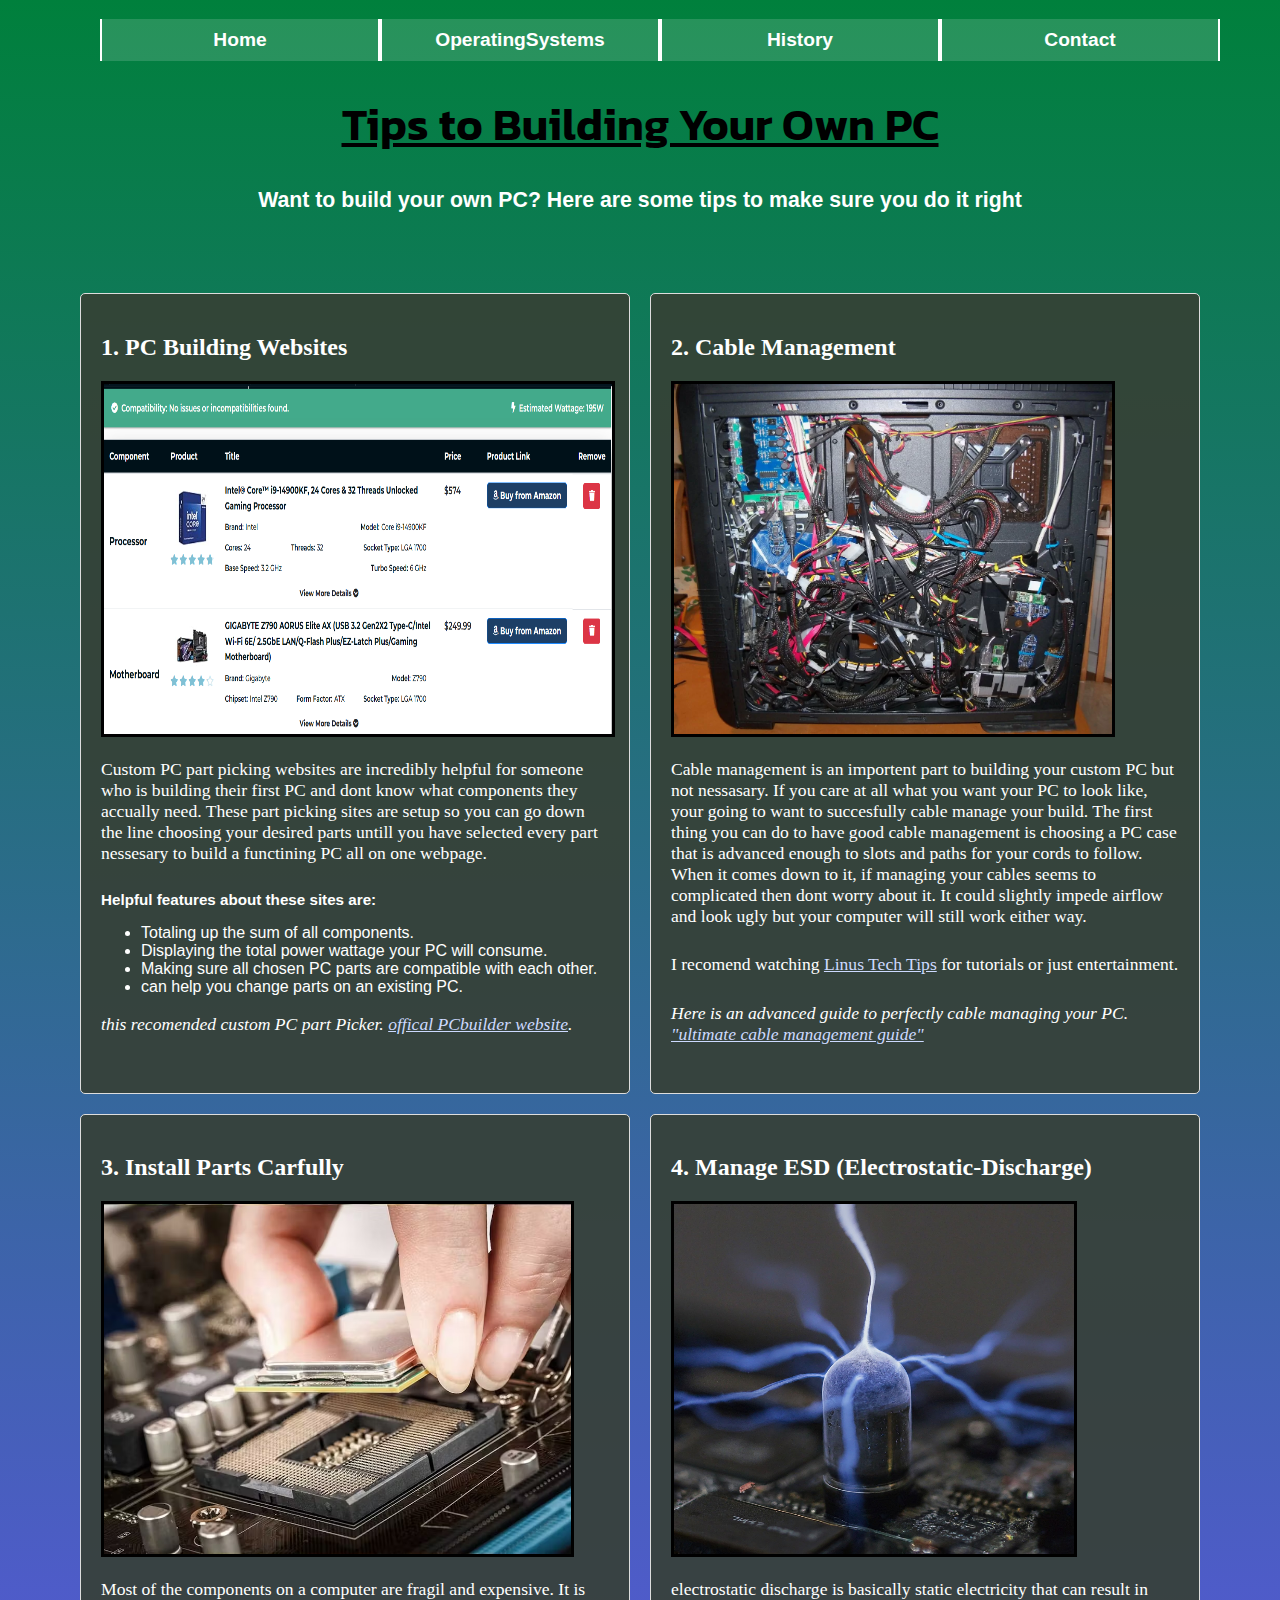
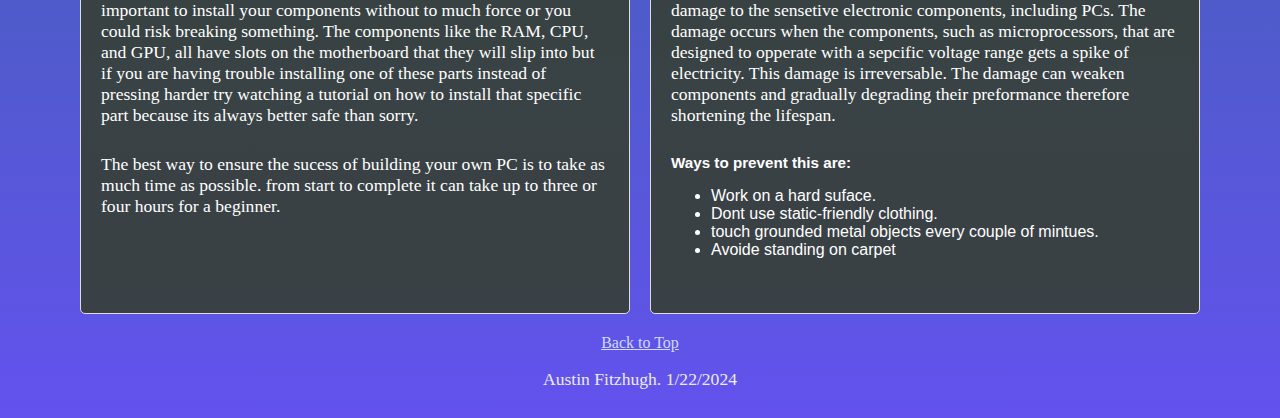
<file: index.html>
<!DOCTYPE html>
<html lang="en">

<head>
    <meta charset="UTF-8">
    <meta name="viewport" content="width=device-width, initial-scale=1.0">
    <title>Custom PC Building Tips</title>
    <link rel="stylesheet" href="CSS-folder/styles.css">
    <link rel="preconnect" href="https://fonts.googleapis.com">
    <link rel="preconnect" href="https://fonts.gstatic.com" crossorigin>
    <link
        href="https://fonts.googleapis.com/css2?family=Kanit:ital,wght@0,100;0,200;0,300;0,400;0,500;0,600;0,700;0,800;0,900;1,100;1,200;1,300;1,400;1,500;1,600;1,700;1,800;1,900&display=swap"
        rel="stylesheet">
</head>

<body>
    <!-- ---------------------NAV MENU-------------------- -->
    <nav>
        <ul>
            <li><a class="pages" href="index.html">Home</a></li>
            <li><a class="pages" href="OperatingSystems.html">OperatingSystems</a></li>
            <li><a class="pages" href="history.html">History</a></li>
            <li><a class="pages" href="contact.html">Contact</a></li>
        </ul>
        <!-- -------------Header----------------- -->
    </nav>
    <header>
        <h1>Tips to Building Your Own PC</h1>
        <h3 id="headh3">Want to build your own PC? Here are some tips to make sure you do it right</h3>
    </header>
    <!-- -------------Tips1 grid box----------------- -->
    <main class="tips-container">
        <div class="tips" id="tips1">
            <h2>1. PC Building Websites</h2>
            <img src="images/image_partpickerCompatibility_wattage.png"
                alt="PC Part Picker website compatibility check and wattage" height="350px">
            <p>Custom PC part picking websites are incredibly helpful for someone who is building their first PC and
                dont
                know what components they accually need.
                These part picking sites are setup so you can go down the line choosing your desired parts untill you
                have
                selected every part nessesary to build a functining PC all on one webpage.
            </p>
            <h3>Helpful features about these sites are:</h3>
            <ul>
                <li>Totaling up the sum of all components.</li>
                <li>Displaying the total power wattage your PC will consume.</li>
                <li>Making sure all chosen PC parts are compatible with each other.</li>
                <li>can help you change parts on an existing PC.</li>
            </ul>
            <p class="links"> this recomended custom PC part Picker.
                <a href="https://pcbuilder.net/">offical PCbuilder website</a>.
            </p>
        </div>
        <!-- -------------Tips2 grid box----------------- -->
        <div class="tips" id="tips2">
            <h2 id="secondtip">2. Cable Management</h2>
            <img src="images/Mauvais-cable-management-PC.webp" alt="poorly cable managed PC" height="350px">
            <p>Cable management is an importent part to building your custom PC but not nessasary. If you care at all
                what
                you want your PC to look like, your going to want to succesfully cable manage your build.
                The first thing you can do to have good cable management is choosing a PC case that is advanced enough
                to
                slots and paths for your cords to follow.
                When it comes down to it, if managing your cables seems to complicated then dont worry about it. It
                could
                slightly impede airflow and look ugly but your computer will still work either way.
            </p>
            <p> I recomend watching <a href="https://www.youtube.com/@LinusTechTips/featured">Linus Tech Tips</a> for
                tutorials or just entertainment.</p>
            <p class="links">Here is an advanced guide to perfectly cable managing your PC. <a
                    href="https://www.youtube.com/watch?v=HkB-GNEt9Fk">"ultimate cable management guide"</a></p>
        </div>
        <!-- -------------Tips3 grid box----------------- -->
        <div class="tips" id="tips3">
            <h2>3. Install Parts Carfully</h2>
            <img src="images/how_to_install_a_processor_into_a_motherboard_4fQ4w2mURA.avif"
                alt="carfully installing a cpu" height="350px">
            <p>Most of the components on a computer are fragil and expensive. It is important to install your components
                without to much force or you could risk breaking something.
                The components like the RAM, CPU, and GPU, all have slots on the motherboard that they will slip into
                but if you are having trouble installing one of these parts
                instead of pressing harder try watching a tutorial on how to install that specific part because its
                always better safe than sorry.
            </p>
            <p> The best way to ensure the sucess of building your own PC is to take as much time as possible. from
                start to complete it can take up to three or four hours for a beginner.</p>
        </div>
        <!-- -------------Tips4 grid box----------------- -->
        <div class="tips" id="tips4">
            <h2>4. Manage ESD (Electrostatic-Discharge) </h2>
            <img src="images/Electrostatic-Discharge-image.jpg" alt="Electrostatic Discharge image" height="350px"
                width="400px">
            <p>electrostatic discharge is basically static electricity that can result in damage to the sensetive
                electronic components, including PCs. The damage occurs when the components,
                such as microprocessors, that are designed to opperate with a sepcific voltage range gets a spike of
                electricity. This damage is irreversable.
                The damage can weaken components and gradually degrading their preformance therefore shortening the
                lifespan.
            </p>
            <h3>Ways to prevent this are:</h3>
            <ul>
                <li>Work on a hard suface.</li>
                <li>Dont use static-friendly clothing.</li>
                <li>touch grounded metal objects every couple of mintues.</li>
                <li>Avoide standing on carpet</li>
            </ul>
        </div>
    </main>


    <footer>
        <a href="#" id="back-to-top">Back to Top</a>
        <p>Austin Fitzhugh. 1/22/2024</p>
    </footer>
</body>

</html>
</file>
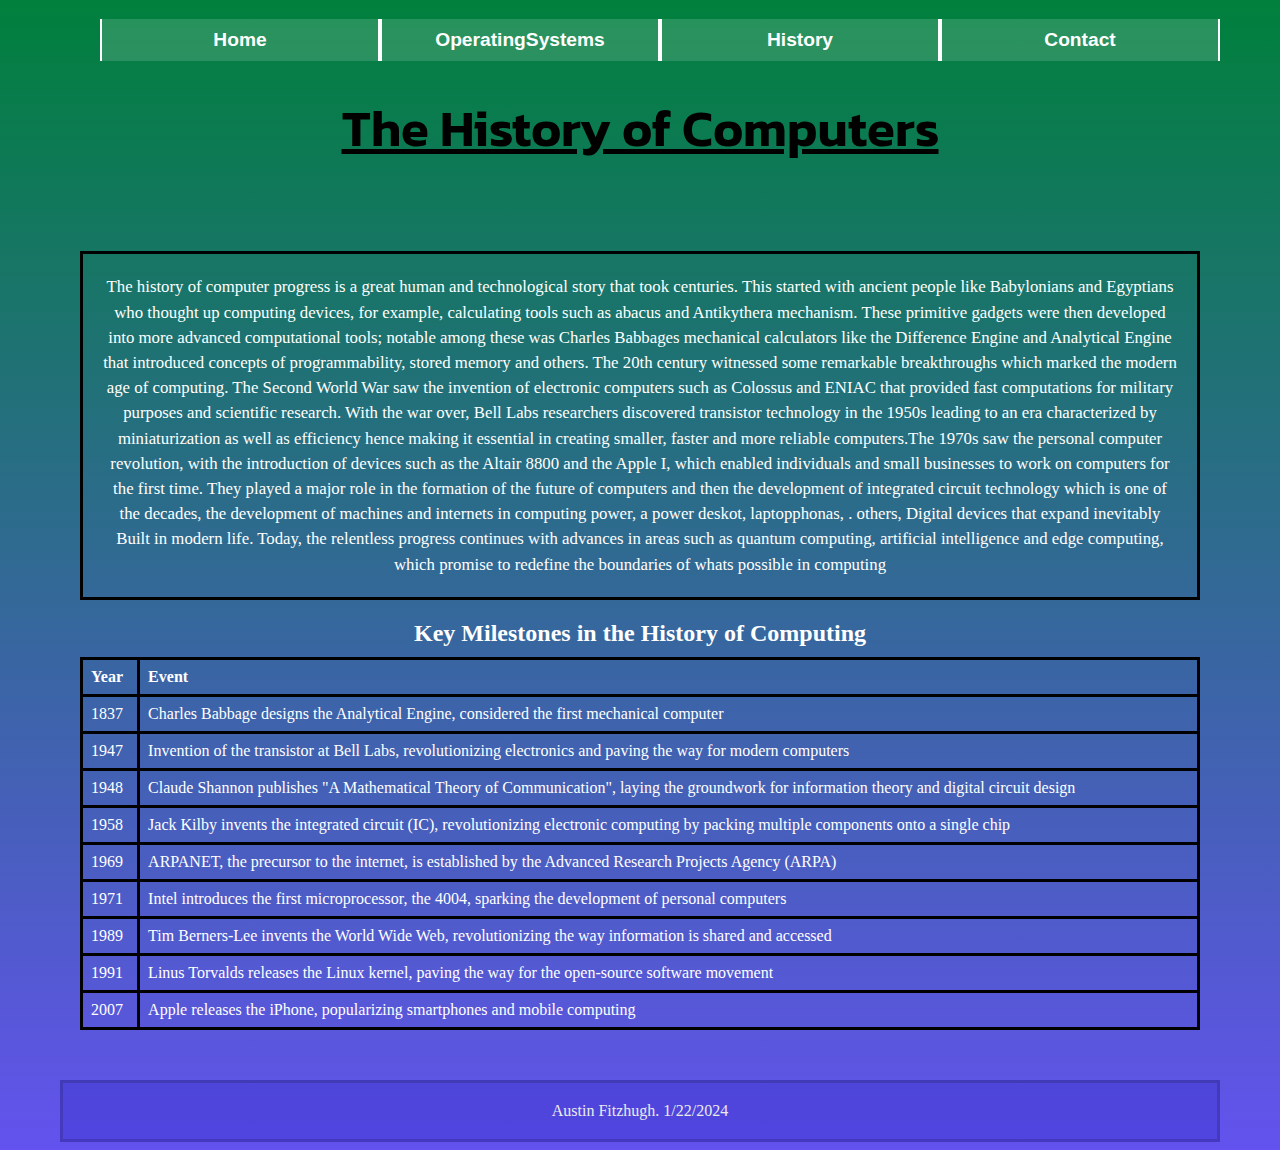
<file: history.html>
<!DOCTYPE html>
<html lang="en">

<head>
    <meta charset="UTF-8">
    <meta name="viewport" content="width=device-width, initial-scale=1.0">
    <title>History page</title>
    <link rel="stylesheet" href="CSS-folder/styles.css">
    <link rel="preconnect" href="https://fonts.googleapis.com">
    <link rel="preconnect" href="https://fonts.gstatic.com" crossorigin>
    <link
        href="https://fonts.googleapis.com/css2?family=Kanit:ital,wght@0,100;0,200;0,300;0,400;0,500;0,600;0,700;0,800;0,900;1,100;1,200;1,300;1,400;1,500;1,600;1,700;1,800;1,900&display=swap"
        rel="stylesheet">
</head>

<body>
    <!-- ---------------------NAV MENU-------------------- ---------->
    <nav>
        <ul>
            <li><a class="pages" href="index.html">Home</a></li>
            <li><a class="pages" href="OperatingSystems.html">OperatingSystems</a></li>
            <li><a class="pages" href="history.html">History</a></li>
            <li><a class="pages" href="contact.html">Contact</a></li>
            <!-- -------------------Text Box--------------------------- -->
        </ul>
    </nav>
    <header id="history-header">The History of Computers</header>
    <main class="history-main">
        <div class="flex-container">
            <p class="history-p">The history of computer progress is a great human and technological story that took
                centuries. This started with ancient people like Babylonians and Egyptians who thought up computing
                devices, for example, calculating tools such as abacus and Antikythera mechanism. These primitive
                gadgets were then developed into more advanced computational tools; notable among these was Charles
                Babbages mechanical calculators like the Difference Engine and Analytical Engine that introduced
                concepts of programmability, stored memory and others.
                The 20th century witnessed some remarkable breakthroughs which marked the modern age of computing. The
                Second World War saw the invention of electronic computers such as Colossus and ENIAC that provided fast
                computations for military purposes and scientific research. With the war over, Bell Labs researchers
                discovered transistor technology in the 1950s leading to an era characterized by miniaturization as well
                as efficiency hence making it essential in creating smaller, faster and more reliable computers.The
                1970s saw the personal computer revolution,
                with the introduction of devices such as the Altair 8800 and the Apple I, which enabled individuals and
                small businesses to work on computers for the first time. They played a major role in the formation of
                the future of computers and then the development of integrated circuit technology which is one of the
                decades, the development of machines and internets in computing power, a power deskot, laptopphonas, .
                others, Digital devices that expand inevitably Built in modern life. Today, the relentless progress
                continues with advances in areas such as quantum computing,
                artificial intelligence and edge computing, which promise to redefine the boundaries of whats possible
                in computing
            </p>
        </div>
        <!-- ---------------TimeLine Table----------------------- -->
        <table class="history-table">
            <caption>Key Milestones in the History of Computing</caption>
            <thead>
                <tr>
                    <th>Year</th>
                    <th>Event</th>
                </tr>
            </thead>
            <tbody>
                <tr>
                    <td>1837</td>
                    <td>Charles Babbage designs the Analytical Engine, considered the first mechanical computer</td>
                </tr>
                <tr>
                    <td>1947</td>
                    <td>Invention of the transistor at Bell Labs, revolutionizing electronics and paving the way for
                        modern computers</td>
                </tr>
                <tr>
                    <td>1948</td>
                    <td>Claude Shannon publishes "A Mathematical Theory of Communication", laying the groundwork for
                        information theory and digital circuit design</td>
                </tr>
                <tr>
                    <td>1958</td>
                    <td>Jack Kilby invents the integrated circuit (IC), revolutionizing electronic computing by packing
                        multiple components onto a single chip</td>
                </tr>
                <tr>
                    <td>1969</td>
                    <td>ARPANET, the precursor to the internet, is established by the Advanced Research Projects Agency
                        (ARPA)</td>
                </tr>
                <tr>
                    <td>1971</td>
                    <td>Intel introduces the first microprocessor, the 4004, sparking the development of personal
                        computers</td>
                </tr>
                <tr>
                    <td>1989</td>
                    <td>Tim Berners-Lee invents the World Wide Web, revolutionizing the way information is shared and
                        accessed</td>
                </tr>
                <tr>
                    <td>1991</td>
                    <td>Linus Torvalds releases the Linux kernel, paving the way for the open-source software movement
                    </td>
                </tr>
                <tr>
                    <td>2007</td>
                    <td>Apple releases the iPhone, popularizing smartphones and mobile computing</td>
                </tr>
                <!-- will Add more rows as needed -->
            </tbody>
        </table>
    </main>
    <footer id="history-footer">Austin Fitzhugh. 1/22/2024</footer>
</body>

</html>
</file>
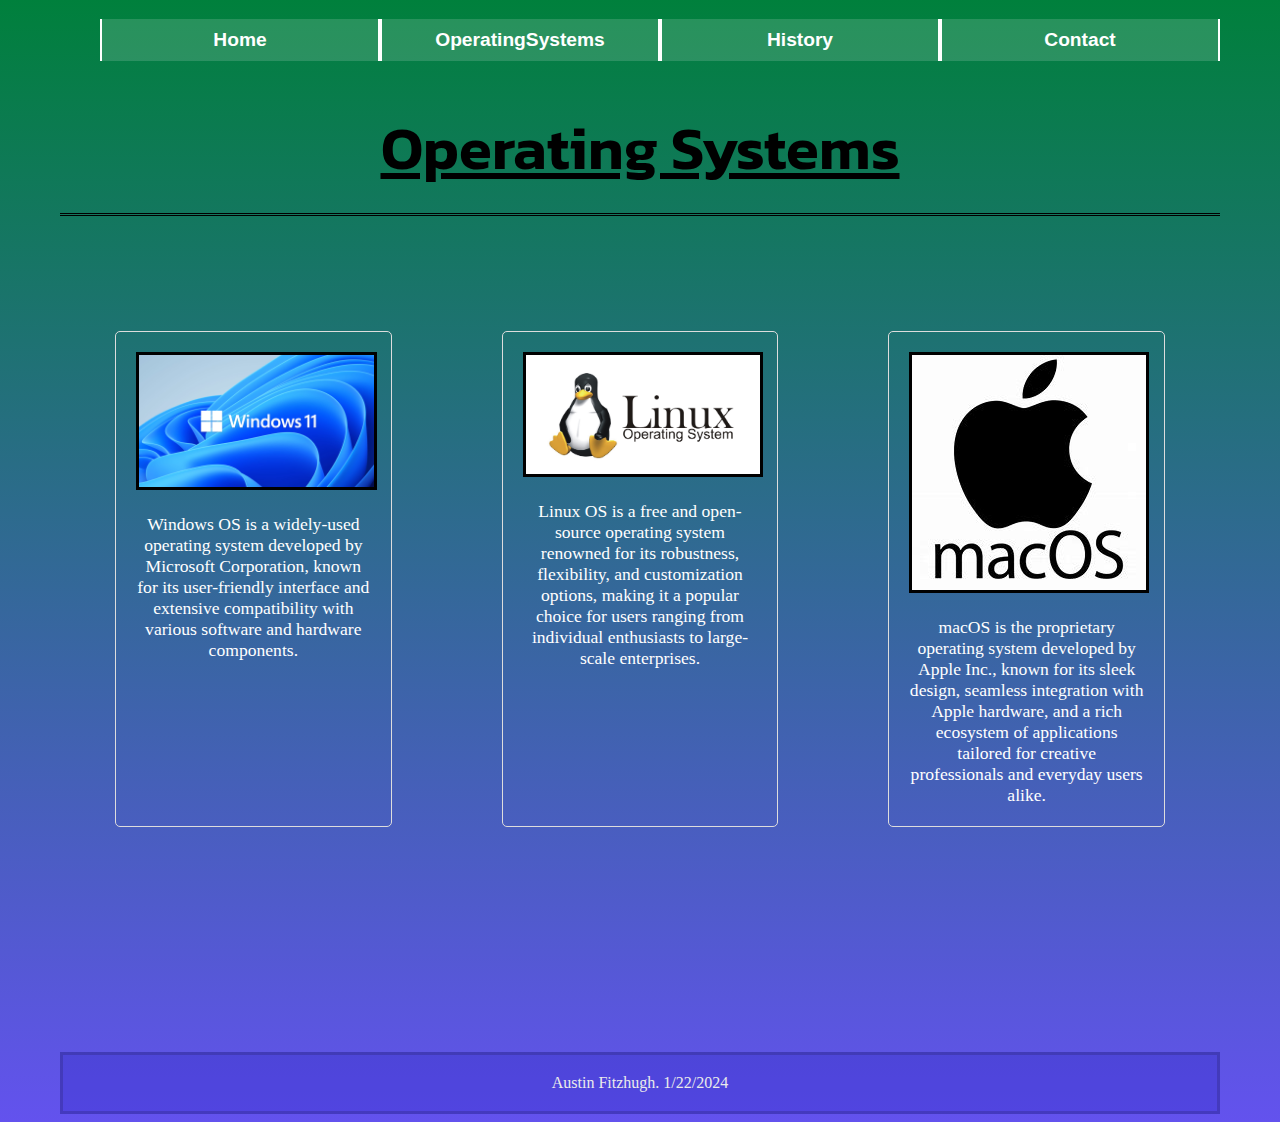
<file: OperatingSystems.html>
<!DOCTYPE html>
<html lang="en">

<head>
    <meta charset="UTF-8">
    <meta name="viewport" content="width=device-width, initial-scale=1.0">
    <title>Software page</title>
    <link rel="stylesheet" href="CSS-folder/styles.css">
    <link rel="preconnect" href="https://fonts.googleapis.com">
    <link rel="preconnect" href="https://fonts.gstatic.com" crossorigin>
    <link
        href="https://fonts.googleapis.com/css2?family=Kanit:ital,wght@0,100;0,200;0,300;0,400;0,500;0,600;0,700;0,800;0,900;1,100;1,200;1,300;1,400;1,500;1,600;1,700;1,800;1,900&display=swap"
        rel="stylesheet">
</head>

<body>
    <!-- ---------------------NAV MENU-------------------- -->
    <nav>
        <ul>
            <li><a class="pages" href="index.html">Home</a></li>
            <li><a class="pages" href="OperatingSystems.html">OperatingSystems</a></li>
            <li><a class="pages" href="history.html">History</a></li>
            <li><a class="pages" href="contact.html">Contact</a></li>
        </ul>
    </nav>
    <header>

        <h1 id="software-header">Operating Systems</h1>

    </header>
    <main class="software-main">
        <main class="grid-container">
            <!-- ------------Grid boxes---------------- -->
            <div class="grid-item">
                <a href="https://www.microsoft.com/software-download/windows11" target="_blank">
                    <img class="OS-hover" src="images/Hero-Bloom-Logo.jpg" alt="windows 11 logo">
                </a>
                <figcaption>Windows OS is a widely-used operating system developed by Microsoft Corporation, known for
                    its user-friendly interface and extensive compatibility with various software and hardware
                    components.</figcaption>
            </div>
            <div class="grid-item">
                <a href="https://www.linux.org/pages/download/" target="_blank">
                    <img class="OS-hover" src="images/LINUX-OS.jpg" alt="linux OS logo">
                </a>
                <figcaption>Linux OS is a free and open-source operating system renowned for its robustness,
                    flexibility, and customization options, making it a popular choice for users ranging from individual
                    enthusiasts to large-scale enterprises.</figcaption>
            </div>
            <div class="grid-item">
                <a href="https://support.apple.com/downloads/macos" target="_blank">
                    <img class="OS-hover" src="images/OIP.jpg" alt="MacOS logo">
                </a>
                <figcaption>macOS is the proprietary operating system developed by Apple Inc., known for its sleek
                    design, seamless integration with Apple hardware, and a rich ecosystem of applications tailored for
                    creative professionals and everyday users alike.</figcaption>
            </div>

        </main>

    </main>
    <footer id="software-footer">Austin Fitzhugh. 1/22/2024</footer>
</body>

</html>
</file>
<file: CSS-folder/styles.css>
/* -----------homepage------------ */
header {
    margin-bottom: 60px;
    text-align: center;
    font-size: 140%;
}

#headh3 {
    text-align: center;
}

p {
    padding-bottom: 10px;
    font-size: 110%;
}

h3 {
    color: rgb(255, 255, 255);
    font-size: 95%;
    font-family: Arial, Helvetica, sans-serif;
}

body {
    margin-left: 60px;
    margin-right: 60px;
    background-image: linear-gradient(rgb(0, 128, 60), rgba(25, 0, 230, 0.679))
}

main {
    color: rgb(255, 255, 255);

}

main.tips-container {
    display: grid;
    grid-template-columns: 1fr 1fr;
    grid-template-rows: 1fr 1fr;
    grid-gap: 20px;
    grid-template-areas:
        "tips1 tips2"
        "tips3 tips4";
    padding: 20px;
}

#tips1 {
    grid-area: tips1;
}

#tips2 {
    grid-area: tips2;
}

#tips3 {
    grid-area: tips3;
}

#tips4 {
    grid-area: tips4;
}

/* adds box around each tip */
div.tips {

    padding: 20px;
    border: 1px solid rgb(221, 221, 221);
    border-radius: 5px;
    background-color: rgba(54, 63, 52, 0.9);
}

ol>li {
    font-family: 'Franklin Gothic Medium', 'Arial Narrow', Arial, sans-serif;
}

ul>li {
    font-family: 'Franklin Gothic Medium', 'Arial Narrow', Arial, sans-serif;
}

h1 {
    text-decoration: underline;
    color: rgb(0, 0, 0);
    text-align: center;
    font-family: "Kanit", sans-serif;
    font-weight: 600;
    font-style: normal;
}

#secondtip {
    margin-top: 20px;
}

#PC_builder_link {
    font-style: oblique;
}

a {
    color: rgb(205, 218, 255);
}

img {
    border: 3px solid rgb(0, 0, 0);
    max-width: 100%;
    max-height: 100%;
}

.links {
    font-style: oblique;
}

footer {
    text-align: center;
    color: rgb(235, 235, 235);
}

/* ---------------Oporating system page------------------ */
#software-header {
    font-weight: 600;
    font-size: 270%;
    padding-bottom: 20px;
    border-bottom: double rgb(0, 0, 0);
    text-decoration: underline;
    font-family: "Kanit", sans-serif;
    font-style: normal;
}

#software-footer {
    margin-top: 130px;
    border: solid rgba(0, 0, 0, 0.148);
    padding: 1.2em;
    background-color: rgba(0, 0, 168, 0.167)
}

figcaption {
    margin-top: 20px;
    font-size: 110%;
}

/* Operating systems grid format */
.grid-container {
    display: grid;
    grid-template-rows: auto 3fr;
    grid-template-columns: repeat(3, 1fr);
    grid-gap: 40px;
    padding: 20px;
    justify-items: center;
}

.grid-item {
    background-color: rgba(0, 0, 0, 0);
    padding: 20px;
    border: 1px solid rgb(221, 221, 221);
    border-radius: 5px;
    text-align: center;
    margin: 35px;
}

.OS-hover:hover {
    border-color: rgb(0, 255, 255);
}

/* -----------History page------------ */
.history-main {
    display: flex;
    justify-content: center;
    align-items: center;
    flex-direction: column;
    padding: 0 20px;
}

.history-p {
    text-align: center;
    line-height: 1.5em;
    font-size: 105%;
    border: solid black;
    margin: 20px 0;
    padding: 20px;
}

#history-footer {
    margin-top: 50px;
    border: solid rgba(0, 0, 0, 0.148);
    padding: 1.2em;
    background-color: rgba(0, 0, 168, 0.167)
}

#history-header {
    font-weight: 600;
    font-size: 320%;
    padding-bottom: 5px;
    padding-top: 10px;
    text-decoration: underline;
    font-family: "Kanit", sans-serif;
    font-style: normal;
}

/* ----------------table for milestones in history------------------- */
.history-table {
    width: 100%;
    border-collapse: collapse;
}

.history-table caption {
    font-weight: bold;
    font-size: 150%;
    margin-bottom: 10px;
}

.history-table th,
.history-table td {
    border: 3px solid #000000;
    padding: 8px;
    text-align: left;
}

.history-table th {
    background-color: #00000000;
}

.history-table tbody tr:nth-child(even) {
    background-color: #f9f9f900;
}

.history-table tbody tr:hover {
    background-color: #f2f2f23a;
}

/* -------------Navigation menu-------------- */
nav {
    text-align: center;
    font-size: 120%;
    word-spacing: 1em;

}

nav ul {
    list-style-type: none;
    display: flex;
    justify-content: space-around;
    margin-left: 0;
}

nav ul li {
    display: inline;
    width: 33%;
    float: none;
}

nav ul li a:hover {
    background-color: rgba(12, 12, 12, 0.855);
}

nav ul li a {

    display: block;
    border-right: 2px solid white;
    border-left: 2px solid white;
    text-decoration: solid;
    color: white;
    text-align: center;

    padding-top: 10px;
    padding-bottom: 10px;
    padding-left: 15px;
    padding-right: 15px;
    background-color: rgba(255, 255, 255, 0.151);
    font-weight: bold;
}

/* column nav menu for smaller screen sizes */
@media only screen and (max-width:750px) {
    nav ul {
        flex-direction: column;
        align-items: center;
        align-content: center;
    }

    nav ul li {
        width: 100%;
        margin-bottom: 10px;
    }

    body {
        margin-left: 30px;

    }
}

@media only screen and (max-width:615px) {
    img {
        max-width: 100%;
        height: auto;
    }
}

@media only screen and (max-width:930px) {
    .grid-container {
        grid-template-columns: repeat(1, 1fr);
    }
}

/* For less open space around tips when shrinking resolution */
@media only screen and (max-width:1278px) {
    main.tips-container {
        grid-template-columns: auto;
        grid-template-rows: 1fr 1fr 1fr 1fr;
        grid-template-areas:
            "tips1"
            "tips2"
            "tips3"
            "tips4";
        grid-gap: 20px;
    }
}
</file>
